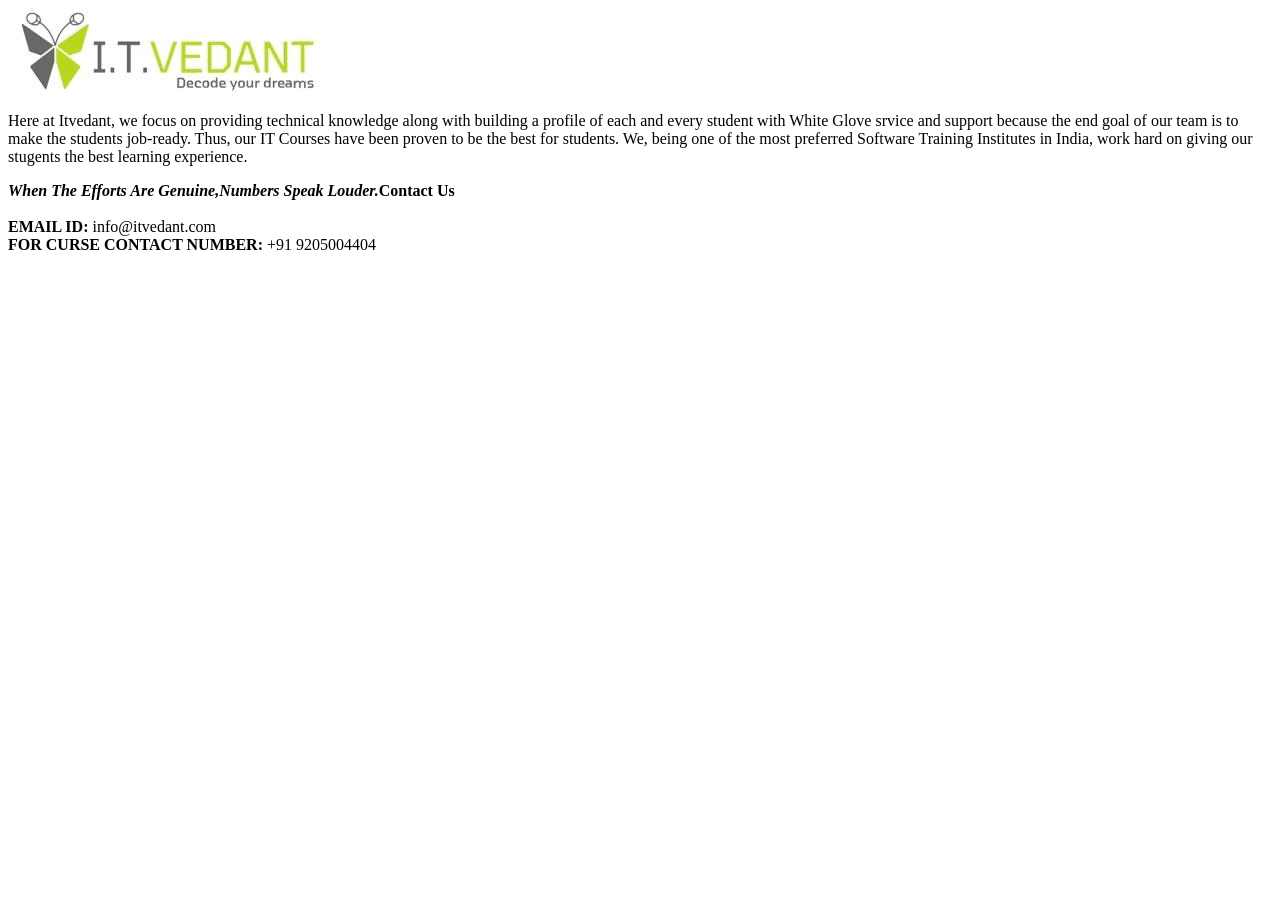
<file: index.html>
<!DOCTYPE html>
<html lang="en">
<head>
    <meta charset="UTF-8">
    <meta name="viewport" content="width=device-width, initial-scale=1.0">
    <title>Document</title>
</head>
<body>
    <a href="https://www.itvedant.com">
        <img src="logo.jpeg" alt="Itvedant Logo">
    </a>
    <p>Here at Itvedant, we focus on providing technical knowledge along with building a profile of each and every student with White Glove srvice and support because the end goal of our team is to make the students job-ready. Thus, our IT Courses have been proven to be the best for students. We, being one of the most preferred Software Training Institutes in India, work hard on giving our stugents the best learning experience.</p>
    <b><i>When The Efforts Are Genuine,Numbers Speak Louder.</i>Contact Us</b>
    <br />
    <br />
    <b>EMAIL ID: </b>info@itvedant.com
    <br />
    <b>FOR CURSE CONTACT NUMBER: </b>+91 9205004404
</body>
</html>
</file>
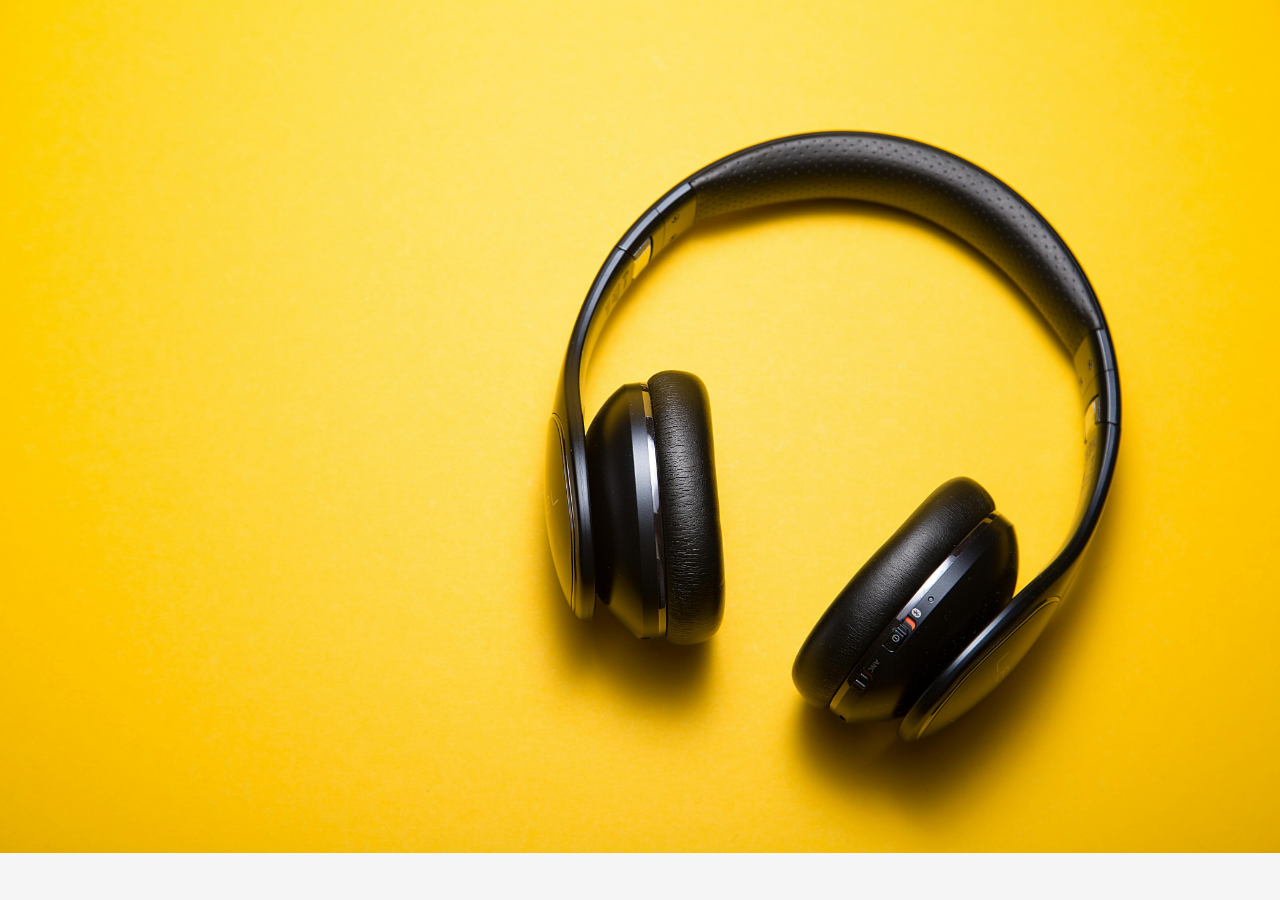
<file: Headphone/index.html>
<!DOCTYPE html>
<html lang="en">
<head>
    <meta charset="UTF-8">
    <meta name="viewport" content="width=device-width, initial-scale=1.0">
    <title>Responsive Image Design</title>
    <link rel="stylesheet" href="style.css">
</head>
<body>
    <div class="image-container">
            <img src="headphone.jpeg" class="image" alt="Headphones">
    </div>
</body>
</html>
</file>
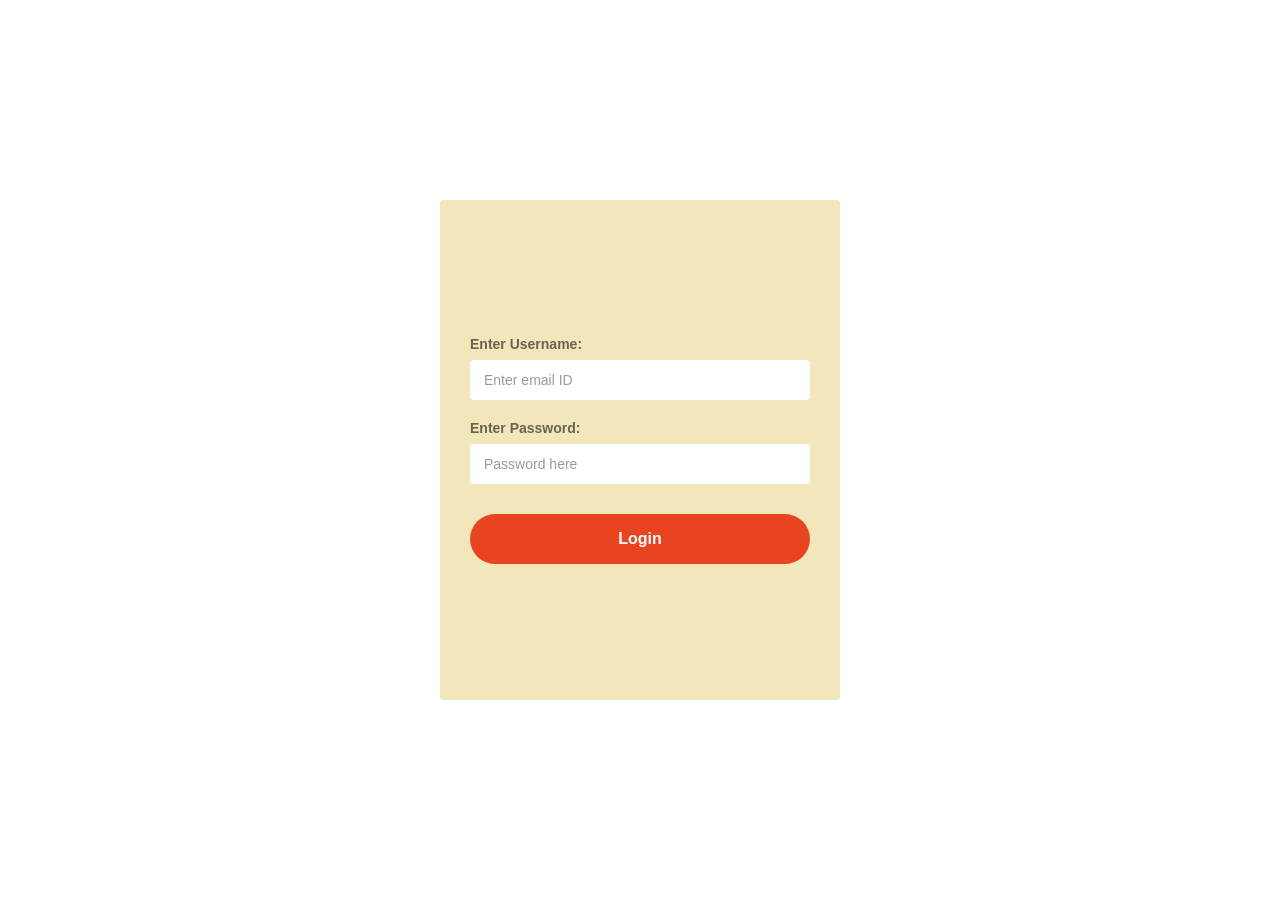
<file: Login Page/index.html>
<!DOCTYPE html>
<html lang="en">

	<head>
		<meta charset="UTF-8">
		<meta name="viewport" content="width=device-width, initial-scale=1.0">
		<title>Login</title>
		<link rel="stylesheet" href="style.css">
	</head>

	<body>
		<div class="login-box">
			<div class="field">
				<label for="username">Enter Username:</label>
				<input type="email" id="username" placeholder="Enter email ID">
			</div>
			<div class="field">
				<label for="password">Enter Password:</label>
				<input type="password" id="password" placeholder="Password here">
			</div>
			<button class="login-btn" type="button">Login</button>
		</div>
	</body>

</html>
</file>
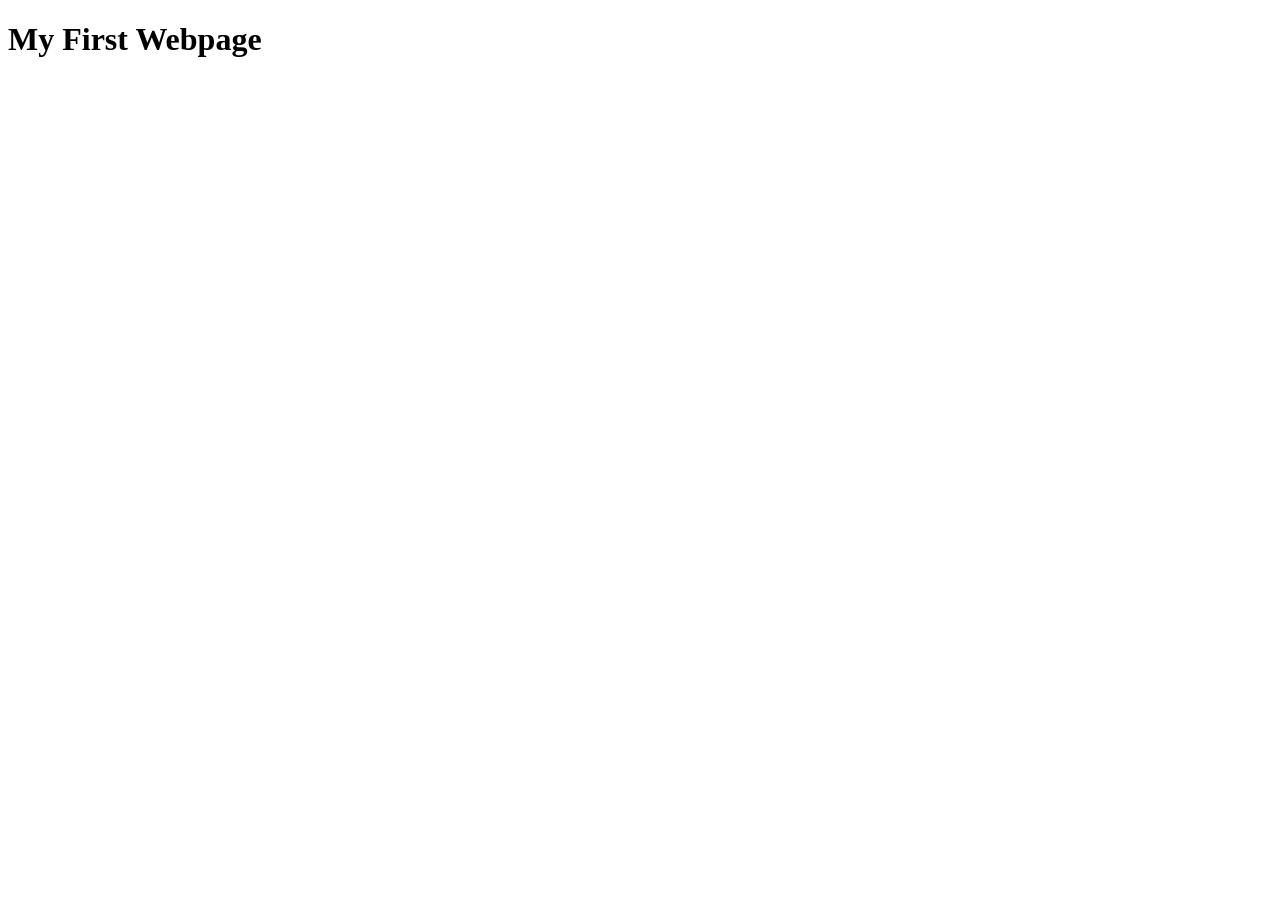
<file: My First Webpage/index.html>
<!DOCTYPE html>
<html lang="en">
<head>
    <meta charset="UTF-8">
    <meta name="viewport" content="width=device-width, initial-scale=1.0">
    <title>My First Webpage</title>
</head>
<body>
    <h1>My First Webpage</h1>
</body>
</html>
</file>
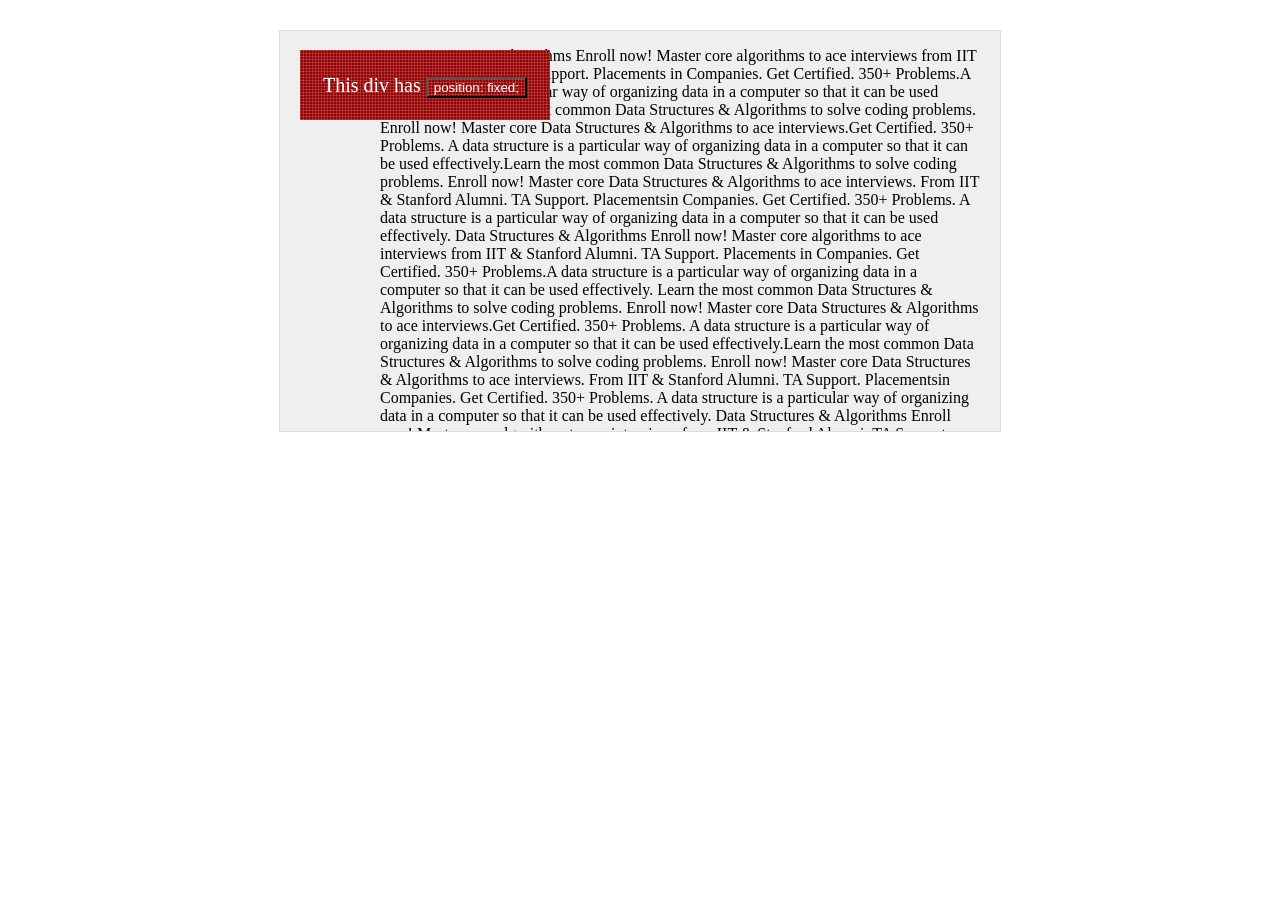
<file: Overlap/index.html>
<!DOCTYPE html>
<html lang="en">

	<head>
		<meta charset="UTF-8">
		<meta name="viewport" content="width=device-width, initial-scale=1.0">
		<title>Overlap Box</title>
		<link rel="stylesheet" href="style.css">
	</head>

	<body>
		<div class="container">
			<div class="fixed-box">
				<p>This div has <button class="overlap-box">position: fixed;</button></p>
			</div>
			<div class="content">
				<p> Data Structures & Algorithms Enroll now! Master core algorithms to ace interviews from IIT & Stanford Alumni. TA Support. Placements in Companies. Get Certified. 350+ Problems.A data structure is a particular way of organizing data in a computer so that it can be used effectively. Learn the most common Data Structures & Algorithms to solve coding problems. Enroll now! Master core Data Structures & Algorithms to ace interviews.Get Certified. 350+ Problems. A data structure is a particular way of organizing data in a computer so that it can be used effectively.Learn the most common Data Structures & Algorithms to solve coding problems. Enroll now! Master core Data Structures & Algorithms to ace interviews. From IIT & Stanford Alumni. TA Support. Placementsin Companies. Get Certified. 350+ Problems. A data structure is a particular way of organizing data in a computer so that it can be used effectively. Data Structures & Algorithms Enroll now! Master core algorithms to ace interviews from IIT & Stanford Alumni. TA Support. Placements in Companies. Get Certified. 350+ Problems.A data structure is a particular way of organizing data in a computer so that it can be used effectively. Learn the most common Data Structures & Algorithms to solve coding problems. Enroll now! Master core Data Structures & Algorithms to ace interviews.Get Certified. 350+ Problems. A data structure is a particular way of organizing data in a computer so that it can be used effectively.Learn the most common Data Structures & Algorithms to solve coding problems. Enroll now! Master core Data Structures & Algorithms to ace interviews. From IIT & Stanford Alumni. TA Support. Placementsin Companies. Get Certified. 350+ Problems. A data structure is a particular way of organizing data in a computer so that it can be used effectively. Data Structures & Algorithms Enroll now! Master core algorithms to ace interviews from IIT & Stanford Alumni. TA Support. Placements in Companies. Get Certified. 350+ Problems.A data structure is a particular way of organizing data in a computer so that it can be used effectively. Learn the most common Data Structures & Algorithms to solve coding problems. Enroll now! Master core Data Structures & Algorithms to ace interviews.Get Certified. 350+ Problems. A data structure is a particular way of organizing data in a computer so that it can be used effectively.Learn the most common Data Structures & Algorithms to solve coding problems. Enroll now! Master core Data Structures & Algorithms to ace interviews. From IIT & Stanford Alumni. TA Support. Placementsin Companies. Get Certified. 350+ Problems. A data structure is a particular way of organizing data in a computer so that it can be used effectively. </p>
			</div>
	</body>

</html>
</file>
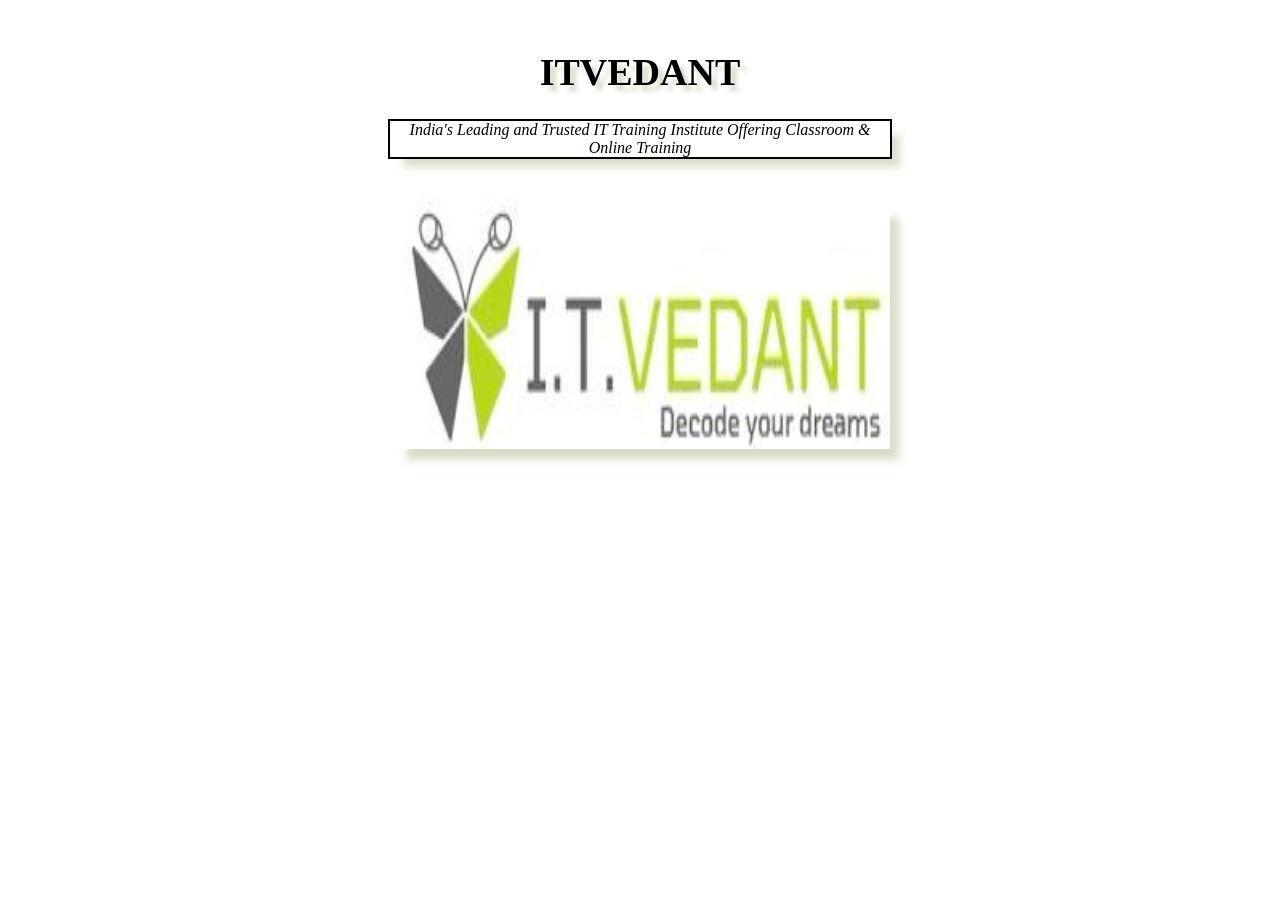
<file: Shadows/index.html>
<!DOCTYPE html>
<html lang="en">

	<head>
		<meta charset="UTF-8">
		<meta name="viewport" content="width=device-width, initial-scale=1.0">
        <link rel="stylesheet" href="style.css">
		<title>Shadows</title>
	</head>

	<body>
		<h1><b>ITVEDANT</b></h1>
		<div>
			<i>India's Leading and Trusted IT Training Institute Offering Classroom & Online Training</i>
		</div>
		<img src="logo.jpeg" alt="ITVEDANT Logo">
	</body>

</html>
</file>
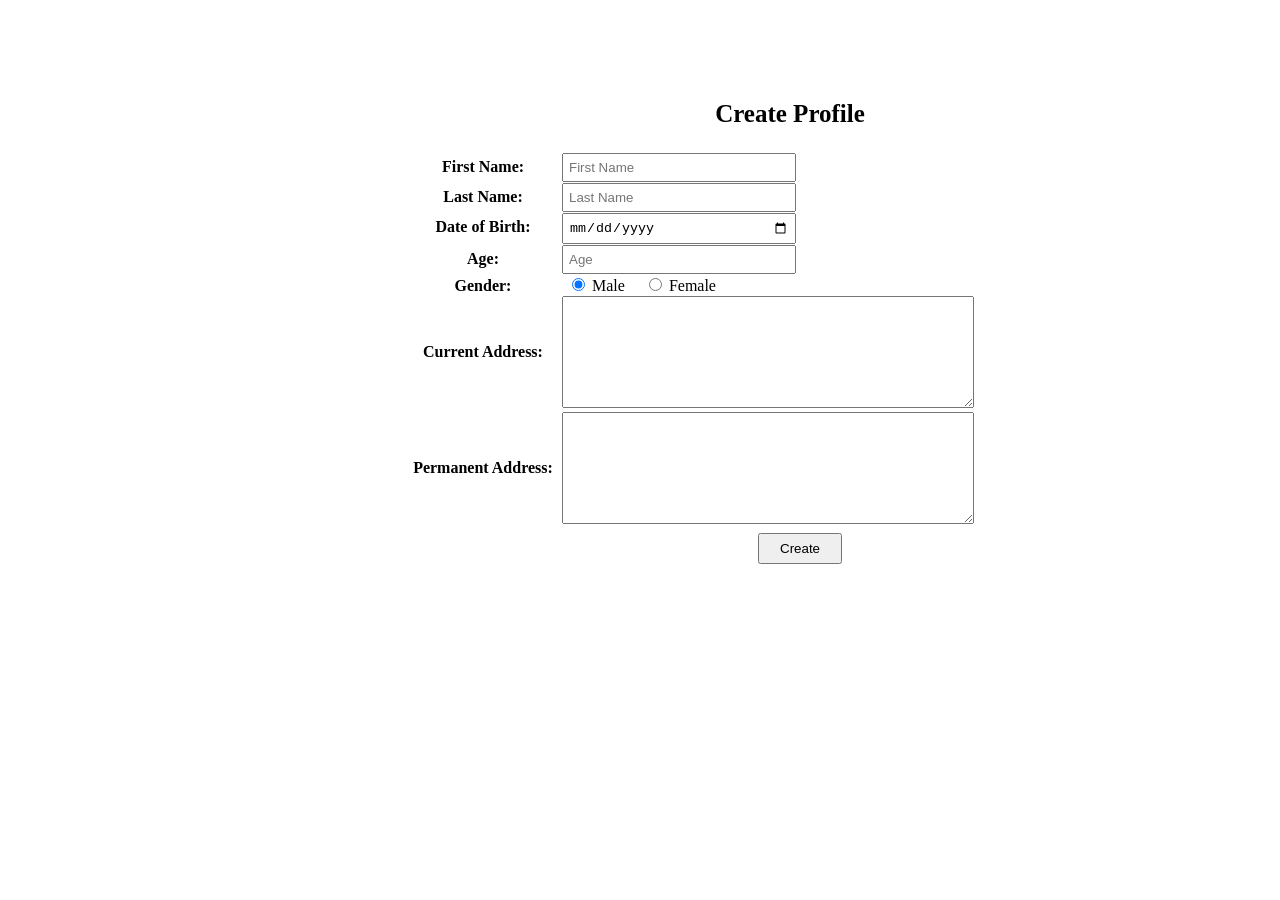
<file: Student Profile/index.html>
<!DOCTYPE html>
<html lang="en">

	<head>
		<meta charset="UTF-8">
		<meta name="viewport" content="width=device-width, initial-scale=1.0">
		<title>Student | Profile</title>
		<style>
			body {
				font-family: "Times New Roman", Times, serif;
			}

			.form-container h3 {
				text-align: center;
				margin-top: 100px;
				font-size: 25px;
			}

			h3 {
				margin-right: -300px;
			}

			.form-row {
				margin-bottom: 1px;
			}

			label {
				display: inline-block;
				width: 150px;
				text-align: center;
				font-weight: bold;
				margin-left: 400px;
			}

			input[type="text"],
			input[type="date"],
			input[type="number"] {
				width: 220px;
				padding: 5px;
			}

			input[textarea] {
				width: 220px;
				padding: 5px;
			}

			/* Gender radio buttons */
			.gender-options {
				display: inline-block;
				margin-left: 5px;
			}

			.gender-options label {
				width: auto;
				margin-left: 0;
				margin-right: 15px;
				font-weight: normal;
			}

			/* Address fields */
			.address-row {
				display: flex;
				align-items: center;
				margin-bottom: 4px;
			}

			.address-row>label {
				margin-left: 400px;
				margin-right: 4px;
			}

			textarea {
				padding: 5px;
				width: 400px;
				height: 100px;
			}

			button {
				padding: 6px 20px;
				margin-top: 5px;
				margin-left: 750px;
			}

		</style>
	</head>

	<body>
		<div class="form-container">
			<h3>Create Profile</h3>
		</div>
		<div class="form-container">
			<form method="post" target="_self">
				<div class="form-row">
					<label for="firstname">First Name:</label>
					<input placeholder="First Name" type="text" id="firstname" name="firstname" required>
				</div>
				<div class="form-row">
					<label for="lastname">Last Name:</label>
					<input placeholder="Last Name" type="text" id="lastname" name="lastname" required>
				</div>
				<div class="form-row">
					<label for="date-of-birth">Date of Birth:</label>
					<input type="date" id="date-of-birth" name="date-of-birth" required>
				</div>
				<div class="form-row">
					<label for="age">Age:</label>
					<input placeholder="Age" type="number" id="age" name="age" required min="0"  step="1">
				</div>
				<!-- Gender -->
				<div class="form-row">
					<label>Gender:</label>
					<div class="gender-options">
						<label>
							<input type="radio" name="gender" value="male" required checked> Male </label>
						<label>
							<input type="radio" name="gender" value="female"> Female </label>
					</div>
				</div>
				<!-- Current Address -->
				<div class="address-row">
					<label for="current-address">Current Address:</label>
					<textarea id="current-address" name="current-address" rows="4" cols="30" required></textarea>
				</div>
				<!-- Permanent Address -->
				<div class="address-row">
					<label for="permanent-address">Permanent Address:</label>
					<textarea id="permanent-address" name="permanent-address" rows="4" cols="30" required></textarea>
				</div>
				<button type="submit">Create</button>
			</form>
		</div>
	</body>

</html>
</file>
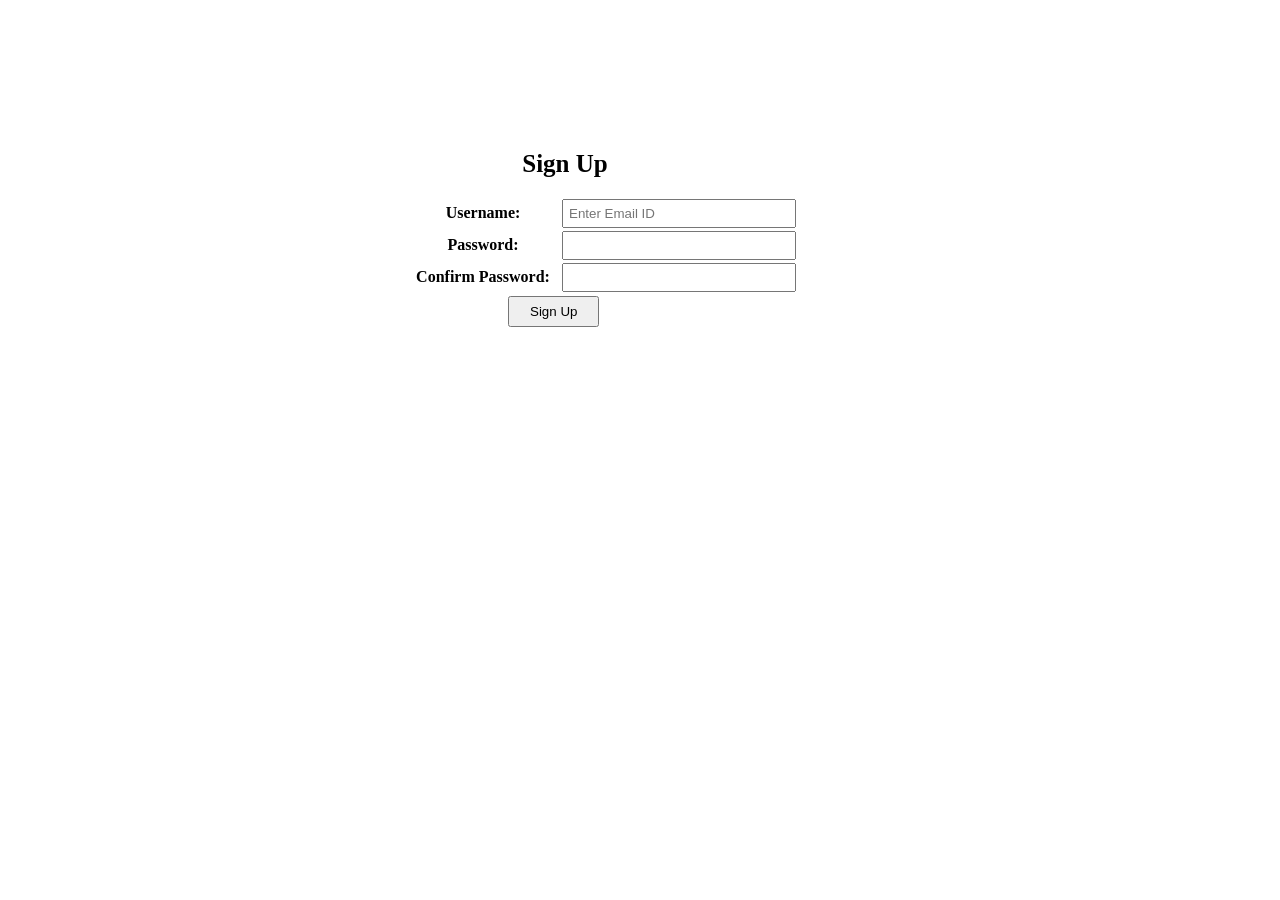
<file: Student Sign Up/index.html>
<!DOCTYPE html>
<html lang="en">

	<head>
		<meta charset="UTF-8">
		<meta name="viewport" content="width=device-width, initial-scale=1.0">
		<title>Student|Sign Up</title>
		<style>
			body {
				font-family: "Times New Roman", Times, serif;
			}

			.form-container h2 {
				text-align: center;
				margin-top: 150px;
				font-size: 25px;
			}

			h2 {
				margin-right: 150px;
			}

			.form-row {
				margin-bottom: 15px;
			}

			label {
				display: inline-block;
				width: 150px;
				text-align: right;
				font-weight: bold;
				text-align: center;
				margin-left: 400px;
			}

			.form-row {
				margin-bottom: -15px;
			}

			input[type="email"],
			input[type="password"] {
				width: 220px;
				padding: 5px;
			}

			button {
				padding: 6px 20px;
				margin-top: 1px;
				margin-left: 500px;
			}

		</style>
		</style>
	</head>

	<body>
		<div class="form-container">
			<h2>Sign Up</h2>
		</div>
		<div class="form-container">
			<form method="post" target="_self">
				<div class="form-row">
					<label for="username">Username:</label>
					<input placeholder="Enter Email ID" type="email" id="username" name="username" required pattern="[a-zA-Z0-9._%+-]+@[a-zA-Z0-9.-]+\.[a-zA-Z]{2,}$" title="Please enter a valid email address"><br><br>
				</div>
				<div class="form-row">
					<label for="password">Password:</label>
					<input type="password" id="password" name="password" required minlength="6" title="Password must be at least 6 characters"><br><br>
				</div>
				<div class="form-row">
					<label for="confirm-password">Confirm Password:</label>
					<input type="password" id="confirm-password" name="confirm-password" required minlength="6" title="Please confirm your password"><br><br>
				</div>
				<button type="submit">Sign Up</button>
				<!-- <input type="submit" value="Sign Up"> -->
			</form>
		</div>
	</body>

</html>
</file>
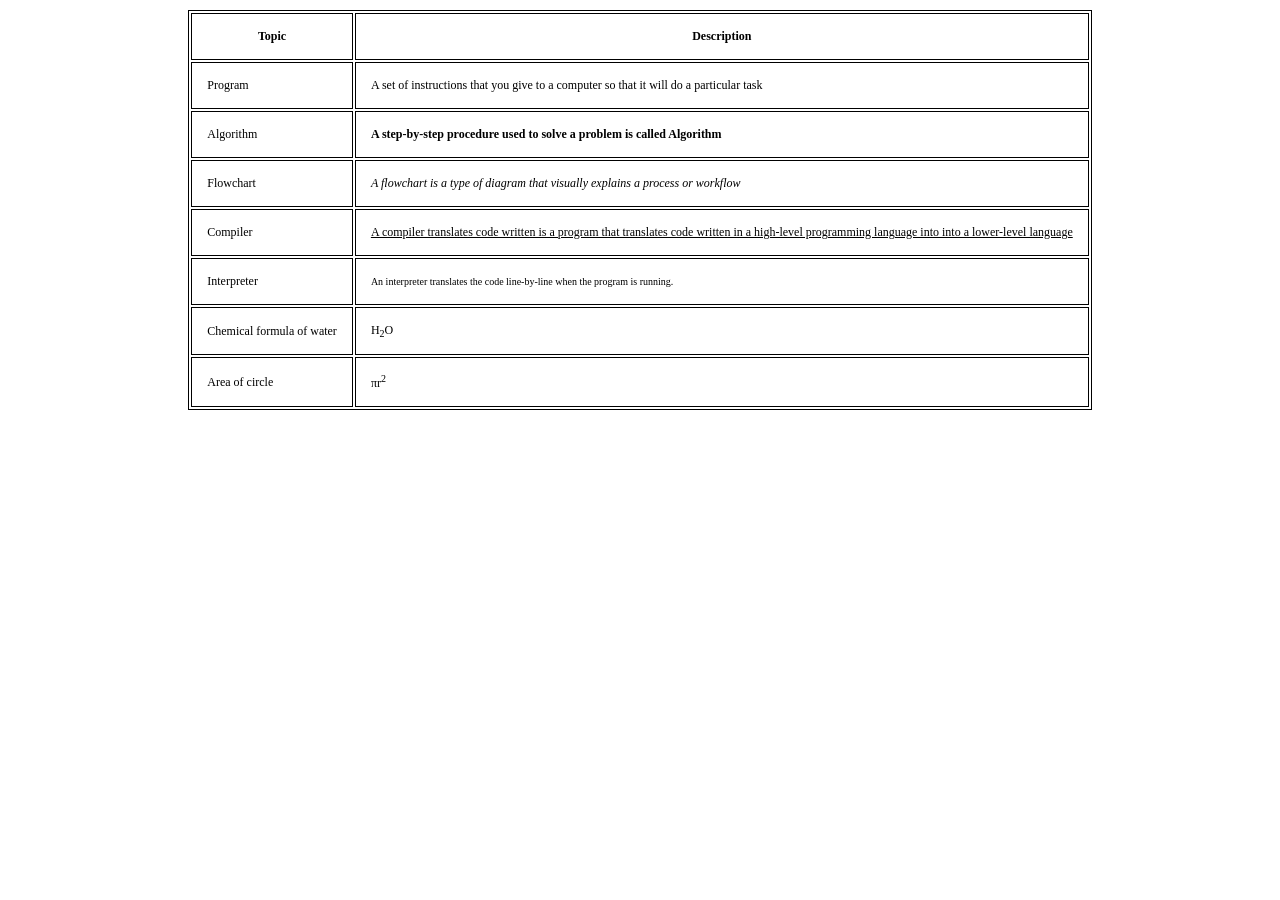
<file: Table Tag/index.html>
<!DOCTYPE html>
<html lang="en">

	<head>
		<meta charset="UTF-8">
		<meta name="viewport" content="width=device-width, initial-scale=1.0">
		<title>Table Tag</title>
		<style>
			table {
				border: 1px solid black;
				margin: 10px auto;
				width: 50%;
				font-size: 12px;
			}

			th,
			td {
				border: 1.5px solid black;
				padding: 15px;
				text-align: left;
				white-space: nowrap;
			}

			th {
				text-align: center;
			}

		</style>
	</head>

	<body>
		<table border="1" cellpadding="30px">
			<tr>
				<th>Topic</th>
				<th>Description</th>
			</tr>
			<tr>
				<td>Program</td>
				<td>A set of instructions that you give to a computer so that it will do a particular task</td>
			</tr>
			<tr>
				<td>Algorithm</td>
				<td><b>A step-by-step procedure used to solve a problem is called Algorithm</b></td>
			</tr>
			<tr>
				<td>Flowchart</td>
				<td><i>A flowchart is a type of diagram that visually explains a process or workflow</i></td>
			</tr>
			<tr>
				<td>Compiler</td>
				<td><u>A compiler translates code written is a program that translates code written in a high-level programming language into into a lower-level language</u></td>
			</tr>
			<tr>
				<td>Interpreter</td>
				<td><small>An interpreter translates the code line-by-line when the program is running.</small></td>
			</tr>
			<tr>
				<td>Chemical formula of water</td>
				<td>H<sub>2</sub>O</td>
			</tr>
			<tr>
				<td>Area of circle</td>
				<td>&pi;r<sup>2</sup></td>
			</tr>
		</table>
	</body>

</html>
</file>
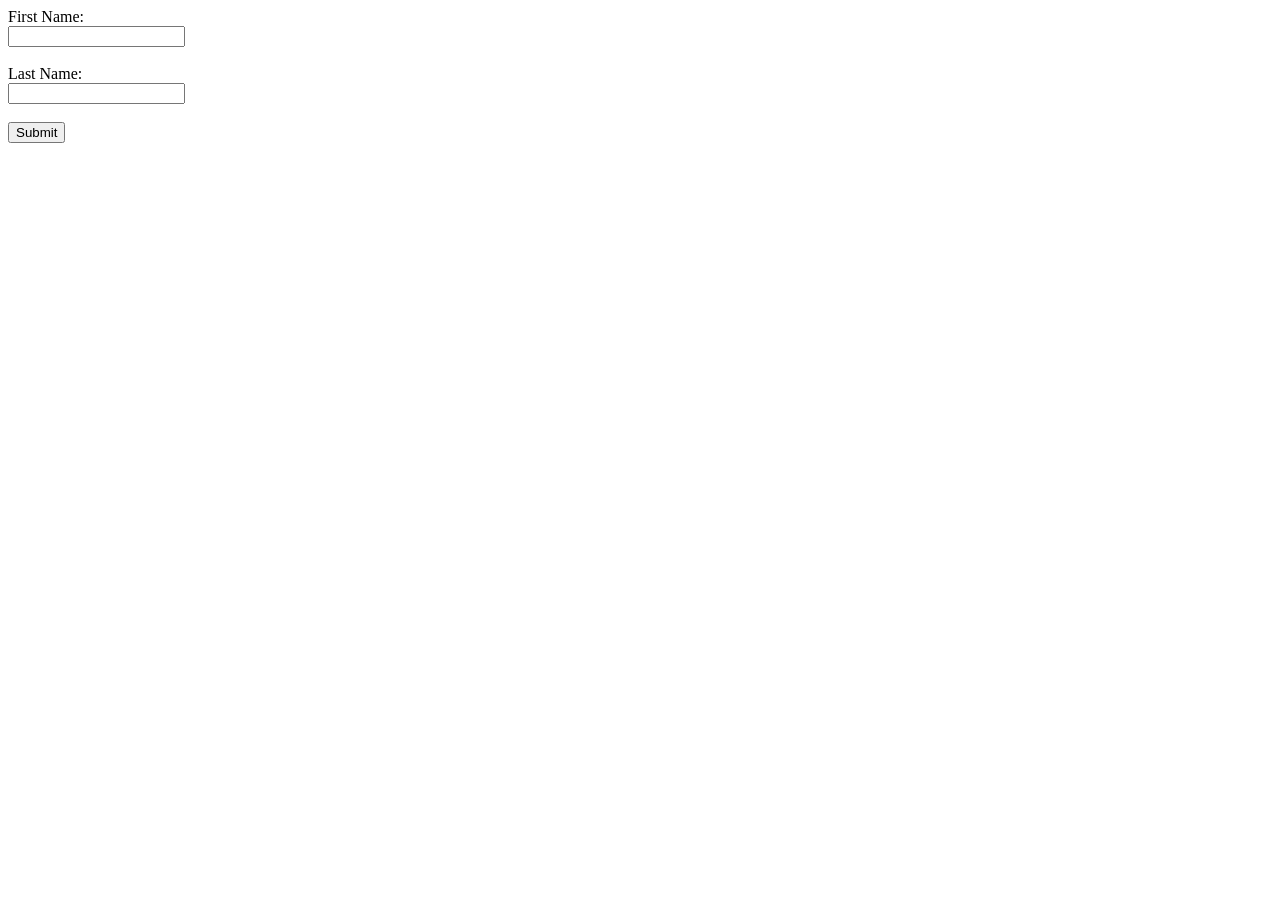
<file: Assignment/3c/index.html>
<!DOCTYPE html>
<html>
<head>
    <title>First and Last Name</title>
</head>
<body>

    <form onsubmit="getValues(event)">

        <label for="firstName">First Name:</label><br>
        <input type="text" id="firstName" required>
        <br><br>

        <label for="lastName">Last Name:</label><br>
        <input type="text" id="lastName" required>
        <br><br>

        <button type="submit">Submit</button>

    </form>

    <script>
        function getValues(event) {
            event.preventDefault();

            let firstName = document.getElementById("firstName").value;
            let lastName = document.getElementById("lastName").value;

            console.log("First Name: " + firstName);
            console.log("Last Name: " + lastName);
        }
    </script>

</body>
</html>
</file>
<file: Headphone/style.css>
* {
    margin: 0;
    padding: 0;
    box-sizing: border-box;
}

body {
    text-align: center;
    background-color: #f5f5f5;
}

h2 {
    margin: 20px;
    color: #333;
}

.image-container {
    width: 100%;
    margin: auto;
}

.image-container img {
    width: 100%;
    height: auto;
    display: block;
}

@media(max-width: 700px){
    .image{
        content: url("headphone2.jpeg");
    }

}
</file>
<file: Login Page/style.css>
* {
    box-sizing: border-box;
  }

  html, body {
    height: 100%;
    margin: 0;
    font-family: -apple-system, BlinkMacSystemFont, "Segoe UI", Roboto, Helvetica, Arial, sans-serif;
  }

  body {
    position: relative;
  }

  /* Positioned exactly 200px from top and bottom, and centered
     horizontally so the left/right distance to the viewport edges
     is always equal. */
  .login-box {
    position: absolute;
    top: 200px;
    bottom: 200px;
    left: 50%;
    transform: translateX(-50%);
    width: 400px;
    max-width: calc(100vw - 40px);

    background-color: #F1E7BA;
    padding: 30px;

    display: flex;
    flex-direction: column;
    justify-content: center;
    gap: 20px;

    border-radius: 4px;
  }

  .field label {
    display: block;
    font-weight: 700;
    color: #6b6350;
    margin-bottom: 8px;
    font-size: 14px;
  }

  .field input {
    width: 100%;
    padding: 12px 14px;
    border: none;
    border-radius: 4px;
    font-size: 14px;
    background: #ffffff;
    color: #333;
  }

  .field input::placeholder {
    color: #9a9a9a;
  }

  .field input:focus {
    outline: 2px solid #E84420;
    outline-offset: 1px;
  }

  .login-btn {
    width: 100%;
    padding: 16px;
    margin-top: 10px;
    background-color: #E84420;
    color: #ffffff;
    border: none;
    border-radius: 28px;
    font-size: 16px;
    font-weight: 600;
    cursor: pointer;
    transition: background-color 0.2s ease;
  }

  .login-btn:hover {
    background-color: #d13a18;
  }

  .login-btn:focus-visible {
    outline: 2px solid #333;
    outline-offset: 2px;
  }
</file>
<file: Overlap/style.css>
.container {
	position: relative;
	width: 720px;
	height: 400px;
	margin: 30px auto;
	border: 1px solid #ddd;
	overflow: auto;
	background-color: rgb(239, 239, 239);
}
/* Fixed element */
.fixed-box {
	position: fixed;
	top: 50px;
	left: 300px;
	width: 250px;
	height: 70px;
	background-color: rgb(151, 3, 3);
	background-image:
		linear-gradient(to right, rgba(255, 255, 255, 0.15) 1px, transparent 1px),
		linear-gradient(to bottom, rgba(255, 255, 255, 0.15) 1px, transparent 1px);
	background-size: 3px 3px;
	color: white;
	font-size: 20px;
	text-align: center;
	line-height: 1.2;
	display: flex;
	align-items: center;
	justify-content: center;
	padding: 4px;
	box-sizing: border-box;
	overflow: hidden;
}
.content {
	width: 600px;
	margin-left: 100px;
}
.overlap-box {
	background-color: rgb(151, 3, 3);
	color: white;
	background-color: rgb(151, 3, 3);
	background-image:
		linear-gradient(to right, rgba(255, 255, 255, 0.15) 1px, transparent 1px),
		linear-gradient(to bottom, rgba(255, 255, 255, 0.15) 1px, transparent 1px);
	background-size: 3px 3px;
}
</file>
<file: Shadows/style.css>
body {
	font-family: "Times New Roman", Times, serif;
	text-align: center;
	margin-top: 50px;
}
div {
	width: 500px;
	border: 2px solid black;
	text-align: center;
	margin: 20px auto;
	box-shadow: 12px 12px 8px -4px rgba(155, 160, 107, 0.365);
	border-radius: 0px;
}
h1 {
	font-size: 38px;
	text-shadow: 6px 6px 4px rgba(155, 160, 107, 0.365);
}
img {
	width: 500px;
	height: 250px;
	margin-top: 20px;
	box-shadow: 13px 15px 8px -4px rgba(155, 160, 107, 0.365);
	border-radius: 0px;
}
</file>
